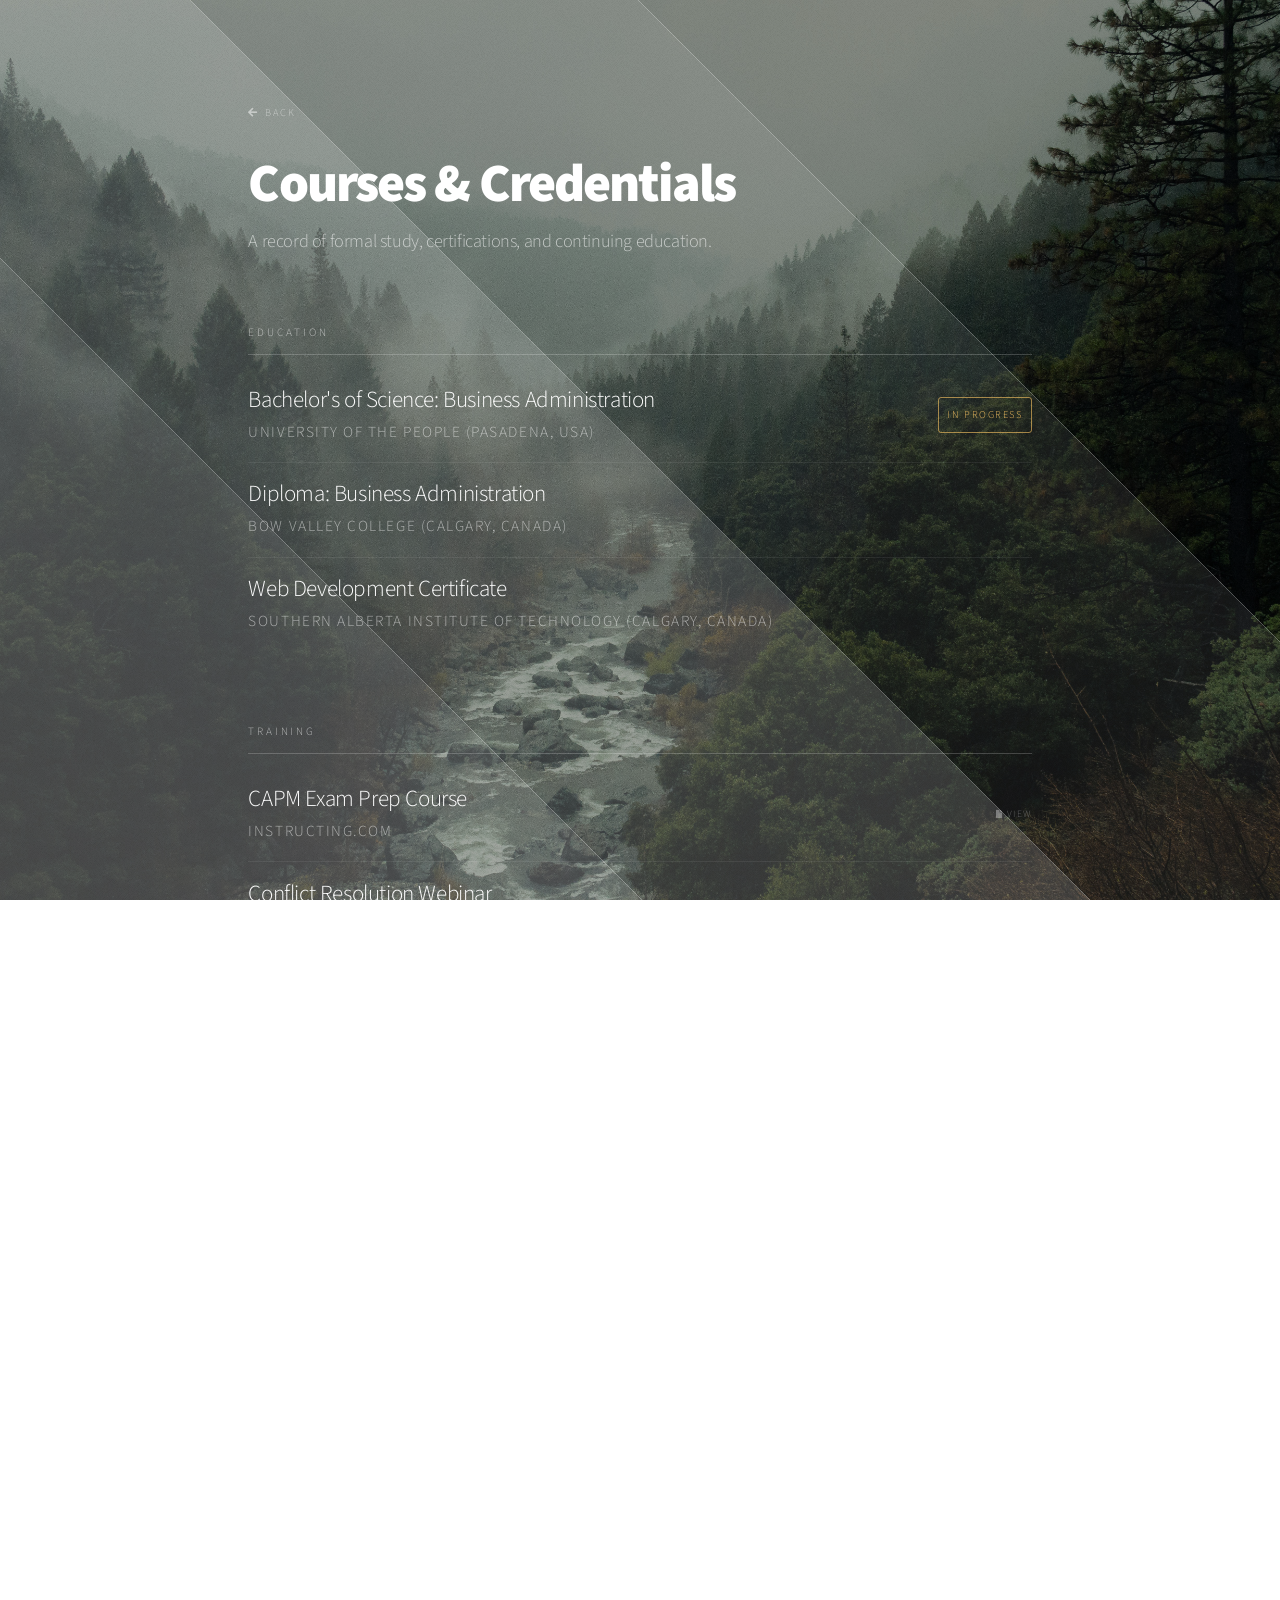
<file: courses.html>
<!DOCTYPE HTML>
<html lang="en">
<head>
    <title>Courses &amp; Credentials — Kaje</title>
    <meta charset="utf-8" />
    <meta name="viewport" content="width=device-width, initial-scale=1, user-scalable=no" />
    <link rel="stylesheet" href="assets/css/main.css" />
    <link rel="stylesheet" href="assets/css/courses.css" />
    <noscript><link rel="stylesheet" href="assets/css/noscript.css" /></noscript>
</head>
<body class="is-preload">
    <div id="wrapper">
        <div id="bg"></div>
        <div id="overlay"></div>

        <div id="page">

            <a href="index.html" class="back-link">
                <i class="icon solid fa-arrow-left"></i>Back
            </a>

            <h1 class="page-title">Courses &amp; Credentials</h1>
            <p class="page-subtitle">A record of formal study, certifications, and continuing education.</p>

            <!-- ── Education ── -->
            <div class="cred-section">
                <div class="section-header">Education</div>

                <div class="cred-item">
                    <div class="cred-left">
                        <div class="cred-name">Bachelor's of Science: Business Administration</div>
                        <div class="cred-issuer">University of the People (Pasadena, USA)</div>
                    </div>
                    <span class="cred-tag in-progress">In Progress</span>
                </div>

                <div class="cred-item">
                    <div class="cred-left">
                        <div class="cred-name">Diploma: Business Administration</div>
                        <div class="cred-issuer">Bow Valley College (Calgary, Canada)</div>
                    </div>
                </div>

                <div class="cred-item">
                    <div class="cred-left">
                        <div class="cred-name">Web Development Certificate</div>
                        <div class="cred-issuer">Southern Alberta Institute of Technology (Calgary, Canada)</div>
                    </div>
                </div>
            </div>

            <!-- ── Training ── -->
            <div class="cred-section">
                <div class="section-header">Training</div>

                <div class="cred-item">
                    <div class="cred-left">
                        <div class="cred-name">CAPM Exam Prep Course</div>
                        <div class="cred-issuer">instructing.com</div>
                    </div>
                    <div class="cred-preview-wrap">
                    <span class="preview-trigger" data-target="preview-capm">
                        <i class="icon solid fa-file"></i>View
                    </span>
                    </div>
                </div>

                <div class="cred-item">
                    <div class="cred-left">
                        <div class="cred-name">Conflict Resolution Webinar</div>
                        <div class="cred-issuer">University of the People (Pasadena, USA)</div>
                    </div>
                    <div class="cred-preview-wrap">
                        <span class="preview-trigger" data-target="preview-conflict">
                            <i class="icon solid fa-file"></i>View
                        </span>
                    </div>
                </div>

                <div class="cred-item">
                    <div class="cred-left">
                        <div class="cred-name">Project Management Certificate</div>
                        <div class="cred-issuer">Kodree</div>
                    </div>
                    <div class="cred-preview-wrap">
                    <span class="preview-trigger" data-target="preview-kodree">
                        <i class="icon solid fa-file"></i>View
                    </span>
                    </div>
                </div>

                <div class="cred-item">
                    <div class="cred-left">
                        <div class="cred-name">Writing for Video Games Certificate</div>
                        <div class="cred-issuer">Vancouver Film School (Vancouver, Canada)</div>
                    </div>
                    <div class="cred-preview-wrap">
                    <span class="preview-trigger" data-target="preview-wvg">
                        <i class="icon solid fa-file"></i>View
                    </span>
                    </div>
                </div>
            </div>

            <!-- ── Badges ── -->
            <div class="cred-section">
                <div class="section-header">Badges</div>
                <div class="credly-badges">
                    <div data-iframe-width="150" data-iframe-height="270"
                         data-share-badge-id="c3f00eae-96a1-4775-b668-f15cb2b668c2"
                         data-share-badge-host="https://www.credly.com">
                    </div>
                    <div data-iframe-width="150" data-iframe-height="270"
                         data-share-badge-id="628deee9-6fbd-4212-9219-d2088bc955c3"
                         data-share-badge-host="https://www.credly.com">
                    </div>
                    <div data-iframe-width="150" data-iframe-height="270"
                         data-share-badge-id="7fa75f64-8928-4eda-be2b-f7596568b5df"
                         data-share-badge-host="https://www.credly.com">
                    </div>
                    <div data-iframe-width="150" data-iframe-height="270"
                         data-share-badge-id="3b4854d5-52a7-4743-87e1-1255e7320fa9"
                         data-share-badge-host="https://www.credly.com">
                    </div>
                </div>
                <script type="text/javascript" async src="//cdn.credly.com/assets/utilities/embed.js"></script>
            </div>

            <!-- ── Languages ── -->
            <div class="cred-section">
                <div class="section-header">Languages</div>

                <div class="cred-item">
                    <div class="cred-left">
                        <div class="cred-name">French</div>
                        <div class="cred-issuer">A2.1 Complete (A2.2/Niveau 4 in progress)</div>
                    </div>
                    <div class="cred-preview-wrap">
                        <span class="preview-trigger" data-target="preview-french">
                            <i class="icon solid fa-file"></i>View
                        </span>
                    </div>
                </div>

                <div class="cred-item">
                    <div class="cred-left">
                        <div class="cred-name">German</div>
                        <div class="cred-issuer">B1.1 Complete (B1.2 in progress)</div>
                    </div>
                    <div class="cred-preview-wrap">
                        <span class="preview-trigger" data-target="preview-german">
                            <i class="icon solid fa-file"></i>View
                        </span>
                    </div>
                </div>
            </div>

            <!-- ── Continuing Education ── -->
            <div class="cred-section">
                <div class="section-header">Continuing Education</div>
                <ul class="cont-ed-list">
                    <li>
                        <span class="cont-ed-issuer">IBM</span>
                        <span class="cont-ed-name">Developing AI Applications with Python and Flask</span>
                        <span class="preview-trigger cont-ed-view" data-target="preview-aipythonflask"><i class="icon solid fa-file"></i>View</span>
                    </li>
                    <li>
                        <span class="cont-ed-issuer">IBM</span>
                        <span class="cont-ed-name">Application Security for Developers and DevOps Professionals</span>
                        <span class="preview-trigger cont-ed-view" data-target="preview-appsec"><i class="icon solid fa-file"></i>View</span>
                    </li>
                    <li>
                        <span class="cont-ed-issuer">IBM</span>
                        <span class="cont-ed-name">Python for Data Science, AI &amp; Development</span>
                        <span class="preview-trigger cont-ed-view" data-target="preview-dsaidev"><i class="icon solid fa-file"></i>View</span>
                    </li>
                    <li>
                        <span class="cont-ed-issuer">IBM</span>
                        <span class="cont-ed-name">Application Development using Microservices and Serverless</span>
                        <span class="preview-trigger cont-ed-view" data-target="preview-mssl"><i class="icon solid fa-file"></i>View</span>
                    </li>
                    <li>
                        <span class="cont-ed-issuer">IBM</span>
                        <span class="cont-ed-name">Hands-on Introduction to Linux Commands and Shell Scripting</span>
                        <span class="preview-trigger cont-ed-view" data-target="preview-linux"><i class="icon solid fa-file"></i>View</span>
                    </li>
                    <li>
                        <span class="cont-ed-issuer">IBM</span>
                        <span class="cont-ed-name">Introduction to Software Engineering</span>
                        <span class="preview-trigger cont-ed-view" data-target="preview-isd"><i class="icon solid fa-file"></i>View</span>
                    </li>
                    <li>
                        <span class="cont-ed-issuer">UC San Diego</span>
                        <span class="cont-ed-name">Object Oriented Programming in Java</span>
                        <span class="preview-trigger cont-ed-view" data-target="preview-oop"><i class="icon solid fa-file"></i>View</span>
                    </li>
                    <li>
                        <span class="cont-ed-issuer">Duke University</span>
                        <span class="cont-ed-name">Java Programming: Arrays, Lists, and Structured Data</span>
                        <span class="preview-trigger cont-ed-view" data-target="preview-alsd2"><i class="icon solid fa-file"></i>View</span>
                    </li>
                    <li>
                        <span class="cont-ed-issuer">Duke University</span>
                        <span class="cont-ed-name">Java Programming: Solving Problems with Software</span>
                        <span class="preview-trigger cont-ed-view" data-target="preview-solvingproblems"><i class="icon solid fa-file"></i>View</span>
                    </li>
                    <li>
                        <span class="cont-ed-issuer">Google Cloud</span>
                        <span class="cont-ed-name">Build Data Lakes and Data Warehouses on Google Cloud</span>
                        <span class="preview-trigger cont-ed-view" data-target="preview-bdml"><i class="icon solid fa-file"></i>View</span>
                    </li>
                    <li>
                        <span class="cont-ed-issuer">Google Cloud</span>
                        <span class="cont-ed-name">Big Data and Machine Learning Fundamentals</span>
                        <span class="preview-trigger cont-ed-view" data-target="preview-dldw"><i class="icon solid fa-file"></i>View</span>
                    </li>
                    <li>
                        <span class="cont-ed-issuer">Udemy</span>
                        <span class="cont-ed-name">The Complete SQL Bootcamp: Zero to Hero</span>
                        <span class="preview-trigger cont-ed-view" data-target="preview-sqlboot"><i class="icon solid fa-file"></i>View</span>
                    </li>
                </ul>
            </div>

            <div class="page-footer">
                <span id="last-updated"></span> &nbsp;·&nbsp;
                &copy; <script>document.write(new Date().getFullYear())</script> Kaje Jenkinson
            </div>

        </div><!-- /page -->
    </div><!-- /wrapper -->

    <!-- ── Previews (outside page/wrapper so fixed positioning is unaffected) ── -->
    <div class="preview-backdrop" id="preview-backdrop"></div>

    <div class="doc-preview" id="preview-capm"><span class="doc-preview-close">✕ close</span><iframe src="assets/certs/capm.pdf#toolbar=0&navpanes=0" title="CAPM Certificate"></iframe></div>
    <div class="doc-preview" id="preview-conflict"><span class="doc-preview-close">✕ close</span><iframe src="assets/certs/conflict-resolution.pdf#toolbar=0&navpanes=0" title="Conflict Resolution Certificate"></iframe></div>
    <div class="doc-preview" id="preview-kodree"><span class="doc-preview-close">✕ close</span><iframe src="assets/certs/kodree-pm.pdf#toolbar=0&navpanes=0" title="Kodree Project Management Certificate"></iframe></div>
    <div class="doc-preview" id="preview-wvg"><span class="doc-preview-close">✕ close</span><iframe src="assets/certs/writing-video-games.pdf#toolbar=0&navpanes=0" title="Writing for Video Games Certificate"></iframe></div>
    <div class="doc-preview" id="preview-french"><span class="doc-preview-close">✕ close</span><iframe src="assets/certs/french.pdf#toolbar=0&navpanes=0" title="French Language Certificate"></iframe></div>
    <div class="doc-preview" id="preview-german"><span class="doc-preview-close">✕ close</span><iframe src="assets/certs/german.pdf#toolbar=0&navpanes=0" title="German Language Certificate"></iframe></div>
    <div class="doc-preview" id="preview-aipythonflask"><span class="doc-preview-close">✕ close</span><iframe src="assets/certs/aipythonflask.pdf#toolbar=0&navpanes=0" title="Developing AI Applications"></iframe></div>
    <div class="doc-preview" id="preview-appsec"><span class="doc-preview-close">✕ close</span><iframe src="assets/certs/appsec.pdf#toolbar=0&navpanes=0" title="Application Security"></iframe></div>
    <div class="doc-preview" id="preview-dsaidev"><span class="doc-preview-close">✕ close</span><iframe src="assets/certs/dsaidev.pdf#toolbar=0&navpanes=0" title="Python for Data Science"></iframe></div>
    <div class="doc-preview" id="preview-mssl"><span class="doc-preview-close">✕ close</span><iframe src="assets/certs/mssl.pdf#toolbar=0&navpanes=0" title="Microservices and Serverless"></iframe></div>
    <div class="doc-preview" id="preview-linux"><span class="doc-preview-close">✕ close</span><iframe src="assets/certs/linux.pdf#toolbar=0&navpanes=0" title="Linux Commands"></iframe></div>
    <div class="doc-preview" id="preview-isd"><span class="doc-preview-close">✕ close</span><iframe src="assets/certs/isd.pdf#toolbar=0&navpanes=0" title="Intro to Software Engineering"></iframe></div>
    <div class="doc-preview" id="preview-oop"><span class="doc-preview-close">✕ close</span><iframe src="assets/certs/oop.pdf#toolbar=0&navpanes=0" title="OOP in Java"></iframe></div>
    <div class="doc-preview" id="preview-alsd2"><span class="doc-preview-close">✕ close</span><iframe src="assets/certs/alsd.pdf#toolbar=0&navpanes=0" title="Java Arrays and Lists"></iframe></div>
    <div class="doc-preview" id="preview-solvingproblems"><span class="doc-preview-close">✕ close</span><iframe src="assets/certs/solvingproblems.pdf#toolbar=0&navpanes=0" title="Solving Problems with Software"></iframe></div>
    <div class="doc-preview" id="preview-bdml"><span class="doc-preview-close">✕ close</span><iframe src="assets/certs/dldw.pdf#toolbar=0&navpanes=0" title="Data Lakes and Warehouses"></iframe></div>
    <div class="doc-preview" id="preview-dldw"><span class="doc-preview-close">✕ close</span><iframe src="assets/certs/bdml.pdf#toolbar=0&navpanes=0" title="Big Data and ML Fundamentals"></iframe></div>
    <div class="doc-preview" id="preview-sqlboot"><span class="doc-preview-close">✕ close</span><iframe src="assets/certs/sqlboot.pdf#toolbar=0&navpanes=0" title="SQL Bootcamp"></iframe></div>

    <script src="assets/js/courses.js"></script>
</body>
</html>
</file>
<file: assets/css/courses.css>
/* ── Page reset for scrollable layout ── */
body {
    overflow: auto !important;
    min-height: 100vh;
}

#wrapper {
    position: relative !important;
    min-height: 100vh;
    animation: none !important;
    opacity: 1 !important;
}

#bg {
    position: fixed !important;
    animation: none !important;
}

#overlay {
    position: fixed !important;
    animation: none !important;
    opacity: 1 !important;
}

/* ── Layout ── */
#page {
    position: relative;
    z-index: 10;
    max-width: 860px;
    margin: 0 auto;
    padding: 5em 2em 6em;
    font-size: 1.2em;
}

/* ── Back link ── */
.back-link {
    display: inline-block;
    font-size: 0.65rem;
    letter-spacing: 0.2em;
    text-transform: uppercase;
    color: rgba(255,255,255,0.5);
    border-bottom: none !important;
    margin-bottom: 3em;
    transition: color 0.2s ease;
}
.back-link:hover {
    color: #fff;
    border-bottom: none !important;
}
.back-link i {
    margin-right: 0.5em;
}

/* ── Page title ── */
.page-title {
    font-size: 2.8em;
    font-weight: 900;
    letter-spacing: -0.035em;
    line-height: 1em;
    margin-bottom: 0.3em;
}

.page-subtitle {
    font-size: 0.95em;
    opacity: 0.6;
    margin-bottom: 3.5em;
    line-height: 1.5em;
}

/* ── Section headers ── */
.section-header {
    font-size: 0.7rem;
    letter-spacing: 0.25em;
    text-transform: uppercase;
    color: rgba(255,255,255,0.6);
    margin-bottom: 1.2em;
    padding-bottom: 0.6em;
    border-bottom: 1px solid rgba(255,255,255,0.2);
}

.cred-section {
    margin-bottom: 3.5em;
}

/* ── Credential item ── */
.cred-item {
    display: flex;
    align-items: center;
    justify-content: space-between;
    padding: 0.85em 0;
    border-bottom: 1px solid rgba(255,255,255,0.07);
    position: relative;
}

.cred-item:last-child {
    border-bottom: none;
}

.cred-left {
    flex: 1;
}

.cred-name {
    font-size: 1.2em;
    font-weight: 300;
    line-height: 1.3em;
    color: rgba(255,255,255,0.98);
}

.cred-issuer {
    font-size: 0.8em;
    letter-spacing: 0.1em;
    text-transform: uppercase;
    color: rgba(255,255,255,0.55);
    margin-top: 0.2em;
}

.cred-tag {
    font-size: 0.65rem;
    letter-spacing: 0.15em;
    text-transform: uppercase;
    padding: 3px 8px;
    border: 1px solid rgba(255,255,255,0.35);
    border-radius: 3px;
    color: rgba(255,255,255,0.6);
    white-space: nowrap;
    margin-left: 1em;
    flex-shrink: 0;
}

.cred-tag.in-progress {
    border-color: rgba(255,200,100,0.6);
    color: rgba(255,200,100,0.9);
}

/* ── Doc preview trigger ── */
.cred-preview-wrap {
    position: relative;
    margin-left: 1.2em;
    flex-shrink: 0;
}

.preview-trigger {
    font-size: 0.6rem;
    letter-spacing: 0.15em;
    text-transform: uppercase;
    color: rgba(255,255,255,0.35);
    cursor: pointer;
    padding: 4px 0;
    border-bottom: none !important;
    transition: color 0.2s ease;
    user-select: none;
    display: inline-block;
}

.preview-trigger i {
    margin-right: 0.4em;
    font-size: 0.85em;
}

.cred-preview-wrap:hover .preview-trigger {
    color: rgba(255,255,255,0.75);
}

/* ── Doc preview popup ── */
.doc-preview {
    display: none;
    position: fixed;
    top: 50%;
    left: 50%;
    transform: translate(-50%, -50%);
    z-index: 1000;
    background: rgba(10,10,10,0.97);
    border: 1px solid rgba(255,255,255,0.15);
    border-radius: 6px;
    padding: 1.2em;
    width: 60vw;
    height: 80vh;
    box-shadow: 0 20px 60px rgba(0,0,0,0.8);
}

.doc-preview iframe {
    display: block;
    width: 100%;
    height: 100%;
    border: none;
    border-radius: 3px;
}

.doc-preview-close {
    position: absolute;
    top: 0.6em;
    right: 0.8em;
    font-size: 0.6rem;
    letter-spacing: 0.2em;
    text-transform: uppercase;
    color: rgba(255,255,255,0.4);
    cursor: pointer;
    border-bottom: none !important;
    transition: color 0.2s ease;
}
.doc-preview-close:hover {
    color: #fff;
}

/* ── Backdrop ── */
.preview-backdrop {
    display: none;
    position: fixed;
    inset: 0;
    z-index: 999;
    background: rgba(0,0,0,0.6);
}

/* ── Credly badges ── */
.credly-badges {
    display: flex;
    flex-wrap: wrap;
    gap: 1.5em;
    align-items: flex-start;
    padding: 0.5em 0;
}

/* ── Continuing ed list ── */
.cont-ed-list {
    list-style: none;
    padding: 0;
    margin: 0;
}

.cont-ed-list li {
    padding: 0.7em 0;
    border-bottom: 1px solid rgba(255,255,255,0.07);
    font-size: 1.05em;
    color: rgba(255,255,255,0.88);
    display: flex;
    align-items: baseline;
    gap: 0.8em;
    line-height: 1.4em;
}

.cont-ed-list li:last-child {
    border-bottom: none;
}

.cont-ed-issuer {
    font-size: 0.65em;
    letter-spacing: 0.1em;
    text-transform: uppercase;
    color: rgba(255,255,255,0.5);
    white-space: nowrap;
    flex-shrink: 0;
    min-width: 7em;
}

.cont-ed-name {
    flex: 1;
}

.cont-ed-view {
    font-size: 0.55rem;
    flex-shrink: 0;
    margin-left: 0.8em;
}

/* ── Footer ── */
.page-footer {
    text-align: center;
    font-size: 0.7em;
    color: rgba(255,255,255,0.3);
    padding-top: 2em;
    border-top: 1px solid rgba(255,255,255,0.08);
}
</file>
<file: assets/css/noscript.css>
/*
	Aerial by HTML5 UP
	html5up.net | @ajlkn
	Free for personal and commercial use under the CCA 3.0 license (html5up.net/license)
*/

/* Wrapper */

	#wrapper {
		opacity: 1 !important;
	}

/* Overlay */

	#overlay {
		opacity: 1 !important;
	}

/* Header */

	#header {
		opacity: 1 !important;
	}

		#header nav li {
			opacity: 1 !important;
		}
</file>
<file: assets/css/main.css>
@import url("https://fonts.googleapis.com/css?family=Source+Sans+Pro:300,900");
@import url("fontawesome-all.min.css");

/*
	Aerial by HTML5 UP
	html5up.net | @ajlkn
	Free for personal and commercial use under the CCA 3.0 license (html5up.net/license)
*/

html, body, div, span, applet, object,
iframe, h1, h2, h3, h4, h5, h6, p, blockquote,
pre, a, abbr, acronym, address, big, cite,
code, del, dfn, em, img, ins, kbd, q, s, samp,
small, strike, strong, sub, sup, tt, var, b,
u, i, center, dl, dt, dd, ol, ul, li, fieldset,
form, label, legend, table, caption, tbody,
tfoot, thead, tr, th, td, article, aside,
canvas, details, embed, figure, figcaption,
footer, header, hgroup, menu, nav, output, ruby,
section, summary, time, mark, audio, video {
	margin: 0;
	padding: 0;
	border: 0;
	font-size: 100%;
	font: inherit;
	vertical-align: baseline;
}

article, aside, details, figcaption, figure,
footer, header, hgroup, menu, nav, section {
	display: block;
}

body {
	line-height: 1;
}

ol, ul {
	list-style: none;
}

blockquote, q {
	quotes: none;
}

blockquote:before, blockquote:after, q:before, q:after {
	content: '';
	content: none;
}

table {
	border-collapse: collapse;
	border-spacing: 0;
}

body {
	-webkit-text-size-adjust: none;
}

mark {
	background-color: transparent;
	color: inherit;
}

input::-moz-focus-inner {
	border: 0;
	padding: 0;
}

input, select, textarea {
	-moz-appearance: none;
	-webkit-appearance: none;
	-ms-appearance: none;
	appearance: none;
}

/* Basic */

html {
	box-sizing: border-box;
}

*, *:before, *:after {
	box-sizing: inherit;
}

body {
	background: #fff;
	overflow: hidden;
}

body.is-preload *, body.is-preload *:before, body.is-preload *:after {
	-moz-animation: none !important;
	-webkit-animation: none !important;
	-ms-animation: none !important;
	animation: none !important;
	-moz-transition: none !important;
	-webkit-transition: none !important;
	-ms-transition: none !important;
	transition: none !important;
}

body, input, select, textarea {
	color: #fff;
	font-family: 'Source Sans Pro', sans-serif;
	font-size: 15pt;
	font-weight: 300 !important;
	letter-spacing: -0.025em;
	line-height: 1.75em;
}

a {
	-moz-transition: border-color 0.2s ease-in-out;
	-webkit-transition: border-color 0.2s ease-in-out;
	-ms-transition: border-color 0.2s ease-in-out;
	transition: border-color 0.2s ease-in-out;
	border-bottom: dotted 1px;
	color: inherit;
	outline: 0;
	text-decoration: none;
}

a:hover {
	border-color: transparent;
}

/* Icon */

.icon {
	text-decoration: none;
	position: relative;
}

.icon:before {
	-moz-osx-font-smoothing: grayscale;
	-webkit-font-smoothing: antialiased;
	display: inline-block;
	font-style: normal;
	font-variant: normal;
	text-rendering: auto;
	line-height: 1;
	text-transform: none !important;
	font-family: 'Font Awesome 5 Free';
	font-weight: 400;
}

.icon > .label {
	display: none;
}

.icon.solid:before {
	font-weight: 900;
}

.icon.brands:before {
	font-family: 'Font Awesome 5 Brands';
}

/* Wrapper */

@-moz-keyframes wrapper {
	0% { opacity: 0; }
	100% { opacity: 1; }
}

@-webkit-keyframes wrapper {
	0% { opacity: 0; }
	100% { opacity: 1; }
}

@-ms-keyframes wrapper {
	0% { opacity: 0; }
	100% { opacity: 1; }
}

@keyframes wrapper {
	0% { opacity: 0; }
	100% { opacity: 1; }
}

#wrapper {
	-moz-animation: wrapper 3s forwards;
	-webkit-animation: wrapper 3s forwards;
	-ms-animation: wrapper 3s forwards;
	animation: wrapper 3s forwards;
	height: 100%;
	left: 0;
	opacity: 0;
	position: fixed;
	top: 0;
	width: 100%;
}

/* BG */

#bg {
	-moz-animation: bg 60s linear infinite;
	-webkit-animation: bg 60s linear infinite;
	-ms-animation: bg 60s linear infinite;
	animation: bg 60s linear infinite;
	-moz-backface-visibility: hidden;
	-webkit-backface-visibility: hidden;
	-ms-backface-visibility: hidden;
	backface-visibility: hidden;
	-moz-transform: translate3d(0,0,0);
	-webkit-transform: translate3d(0,0,0);
	-ms-transform: translate3d(0,0,0);
	transform: translate3d(0,0,0);
	background: #1a2a1a url("images/bg.jpg") bottom left;
	background-repeat: repeat-x;
	left: 0;
	opacity: 1;
	position: fixed;
	top: 0;
	min-height: 100vh;
}

@-moz-keyframes bg {
	0%   { -moz-transform: translate3d(0,0,0); transform: translate3d(0,0,0); }
	100% { -moz-transform: translate3d(-2250px,0,0); transform: translate3d(-2250px,0,0); }
}
@-webkit-keyframes bg {
	0%   { -webkit-transform: translate3d(0,0,0); transform: translate3d(0,0,0); }
	100% { -webkit-transform: translate3d(-2250px,0,0); transform: translate3d(-2250px,0,0); }
}
@-ms-keyframes bg {
	0%   { -ms-transform: translate3d(0,0,0); transform: translate3d(0,0,0); }
	100% { -ms-transform: translate3d(-2250px,0,0); transform: translate3d(-2250px,0,0); }
}
@keyframes bg {
	0%   { transform: translate3d(0,0,0); }
	100% { transform: translate3d(-2250px,0,0); }
}

#bg {
	background-size: auto 100vh;
	width: 6750px;
}

/* Overlay */

@-moz-keyframes overlay {
	0% { opacity: 0; }
	100% { opacity: 1; }
}
@-webkit-keyframes overlay {
	0% { opacity: 0; }
	100% { opacity: 1; }
}
@-ms-keyframes overlay {
	0% { opacity: 0; }
	100% { opacity: 1; }
}
@keyframes overlay {
	0% { opacity: 0; }
	100% { opacity: 1; }
}

#overlay {
	-moz-animation: overlay 1.5s 1.5s forwards;
	-webkit-animation: overlay 1.5s 1.5s forwards;
	-ms-animation: overlay 1.5s 1.5s forwards;
	animation: overlay 1.5s 1.5s forwards;
	background-attachment: fixed, fixed;
	background-image: url("images/overlay-pattern.png"), url("images/overlay.svg"),linear-gradient(rgba(0,0,0,0.45), rgba(0,0,0,0.45));;
	background-position: top left, center center;
	background-repeat: repeat, no-repeat;
	background-size: auto, cover;
	height: 100%;
	left: 0;
	opacity: 0;
	position: fixed;
	top: 0;
	width: 100%;
}

/* Main */

#main {
	height: 100%;
	left: 0;
	position: fixed;
	text-align: center;
	top: 0;
	width: 100%;
}

#main:before {
	content: '';
	display: inline-block;
	height: 100%;
	margin-right: 0;
	vertical-align: middle;
	width: 1px;
}

/* Header */

@-moz-keyframes header {
	0%   { -moz-transform: translate3d(0,1em,0); transform: translate3d(0,1em,0); opacity: 0; }
	100% { -moz-transform: translate3d(0,0,0);   transform: translate3d(0,0,0);   opacity: 1; }
}
@-webkit-keyframes header {
	0%   { -webkit-transform: translate3d(0,1em,0); transform: translate3d(0,1em,0); opacity: 0; }
	100% { -webkit-transform: translate3d(0,0,0);   transform: translate3d(0,0,0);   opacity: 1; }
}
@-ms-keyframes header {
	0%   { -ms-transform: translate3d(0,1em,0); transform: translate3d(0,1em,0); opacity: 0; }
	100% { -ms-transform: translate3d(0,0,0);   transform: translate3d(0,0,0);   opacity: 1; }
}
@keyframes header {
	0%   { transform: translate3d(0,1em,0); opacity: 0; }
	100% { transform: translate3d(0,0,0);   opacity: 1; }
}

@-moz-keyframes nav-icons {
	0%   { -moz-transform: translate3d(0,1em,0); transform: translate3d(0,1em,0); opacity: 0; }
	100% { -moz-transform: translate3d(0,0,0);   transform: translate3d(0,0,0);   opacity: 1; }
}
@-webkit-keyframes nav-icons {
	0%   { -webkit-transform: translate3d(0,1em,0); transform: translate3d(0,1em,0); opacity: 0; }
	100% { -webkit-transform: translate3d(0,0,0);   transform: translate3d(0,0,0);   opacity: 1; }
}
@-ms-keyframes nav-icons {
	0%   { -ms-transform: translate3d(0,1em,0); transform: translate3d(0,1em,0); opacity: 0; }
	100% { -ms-transform: translate3d(0,0,0);   transform: translate3d(0,0,0);   opacity: 1; }
}
@keyframes nav-icons {
	0%   { transform: translate3d(0,1em,0); opacity: 0; }
	100% { transform: translate3d(0,0,0);   opacity: 1; }
}

#header {
	-moz-animation: header 1s 5.25s forwards;
	-webkit-animation: header 1s 5.25s forwards;
	-ms-animation: header 1s 3.25s forwards;
	animation: header 1s 3.25s forwards;
	-moz-backface-visibility: hidden;
	-webkit-backface-visibility: hidden;
	-ms-backface-visibility: hidden;
	backface-visibility: hidden;
	-moz-transform: translate3d(0,0,0);
	-webkit-transform: translate3d(0,0,0);
	-ms-transform: translate3d(0,0,0);
	transform: translate3d(0,0,0);
	cursor: default;
	display: inline-block;
	opacity: 0;
	overflow: visible; /* TOOLTIP FIX: was unset, clipped pseudo-elements */
	position: relative;
	text-align: center;
	top: -1em;
	vertical-align: middle;
	width: 90%;
}

#header h1 {
	font-size: 4.35em;
	font-weight: 900;
	letter-spacing: -0.035em;
	line-height: 1em;
}

#header p {
	font-size: 1.25em;
	margin: 0.75em 0 0.25em 0;
	opacity: 0.75;
}

#header nav {
	margin: 1.5em 0 0 0;
	overflow: visible; /* TOOLTIP FIX */
}

#header nav ul {
	overflow: visible; /* TOOLTIP FIX */
}

#header nav li {
	-moz-animation: nav-icons 0.5s ease-in-out forwards;
	-webkit-animation: nav-icons 0.5s ease-in-out forwards;
	-ms-animation: nav-icons 0.5s ease-in-out forwards;
	animation: nav-icons 0.5s ease-in-out forwards;
	-moz-backface-visibility: hidden;
	-webkit-backface-visibility: hidden;
	-ms-backface-visibility: hidden;
	backface-visibility: hidden;
	-moz-transform: translate3d(0,0,0);
	-webkit-transform: translate3d(0,0,0);
	-ms-transform: translate3d(0,0,0);
	transform: translate3d(0,0,0);
	display: inline-block;
	height: 5.35em;
	line-height: 5.885em;
	opacity: 0;
	overflow: visible; /* TOOLTIP FIX */
	position: relative;
	top: 0;
	width: 5.35em;
}

#header nav li:nth-child(1)  { animation-delay: 2.5s; }
#header nav li:nth-child(2)  { animation-delay: 2.75s; }
#header nav li:nth-child(3)  { animation-delay: 3s; }
#header nav li:nth-child(4)  { animation-delay: 3.25s; }
#header nav li:nth-child(5)  { animation-delay: 3.5s; }
#header nav li:nth-child(6)  { animation-delay: 3.75s; }
#header nav li:nth-child(7)  { animation-delay: 4s; }
#header nav li:nth-child(8)  { animation-delay: 4.25s; }
#header nav li:nth-child(9)  { animation-delay: 4.5s; }
#header nav li:nth-child(10) { animation-delay: 4.75s; }

#header nav a {
	-webkit-tap-highlight-color: rgba(0, 0, 0, 0);
	-webkit-touch-callout: none;
	border: 0;
	display: inline-block;
}

#header nav a:before {
	-moz-transition: all 0.2s ease-in-out;
	-webkit-transition: all 0.2s ease-in-out;
	-ms-transition: all 0.2s ease-in-out;
	transition: all 0.2s ease-in-out;
	border-radius: 100%;
	border: solid 1px #fff;
	display: block;
	font-size: 1.75em;
	height: 2.5em;
	line-height: 2.5em;
	position: relative;
	text-align: center;
	top: 0;
	width: 2.5em;
}

#header nav a:hover {
	font-size: 1.1em;
}

#header nav a:hover:before {
	background-color: rgba(255, 255, 255, 0.175);
	color: #fff;
}

#header nav a:active {
	font-size: 0.95em;
	background: none;
}

#header nav a:active:before {
	background-color: rgba(255, 255, 255, 0.35);
	color: #fff;
}

#header nav a span {
	display: none;
}

/* ── Tooltips ─────────────────────────────────────────────────────────────── */

/* Note: ::before is taken by Font Awesome icons, so tooltips use ::after only */
#header nav ul li .has-tooltip {
	position: relative;
}

#header nav ul li .has-tooltip::after {
	content: attr(data-tooltip);
	position: absolute;
	bottom: calc(100% + 10px);
	left: 50%;
	transform: translateX(-50%) translateY(6px);
	background: rgba(0, 0, 0, 0.85);
	color: #fff;
	font-size: 0.55rem;
	font-weight: 300;
	letter-spacing: 0.12em;
	text-transform: uppercase;
	white-space: nowrap;
	padding: 4px 10px;
	line-height: 1;
	border-radius: 4px;
	pointer-events: none;
	opacity: 0;
	transition: opacity 0.2s ease, transform 0.2s ease;
	z-index: 9999;
	/* ensure it escapes any stacking context */
	will-change: opacity, transform;
}

#header nav ul li .has-tooltip:hover::after {
	opacity: 1;
	transform: translateX(-50%) translateY(0);
}

/* ── Divider & fluff label ─────────────────────────────────────────────────── */

.section-divider {
	border: none;
	border-top: 1px solid rgba(255, 255, 255, 0.18);
	margin: 1.4em auto;
	width: 60%;
}

.fluff-label {
	display: block;
	font-size: 0.6rem;
	letter-spacing: 0.2em;
	text-transform: uppercase;
	color: rgba(255, 255, 255, 0.8);
	margin-bottom: 0.6em;
}

/* ── Smaller icons for fun/fluff nav ──────────────────────────────────────── */

/* Override the nav-icons animation — fluff items appear immediately */
#header nav.fluff-nav li {
	-moz-animation: none !important;
	-webkit-animation: none !important;
	-ms-animation: none !important;
	animation: none !important;
	opacity: 1 !important;
	height: 3.2em !important;
	line-height: 3.2em !important;
	width: 3.2em !important;
	display: inline-block;
	margin: 0;
}

#header nav.fluff-nav ul li a:before {
	font-size: 1.1em !important;
	height: 2em !important;
	line-height: 2em !important;
	width: 2em !important;
	border-color: rgba(255, 255, 255, 0.35) !important;
	color: rgba(255, 255, 255, 0.6);
}

#header nav.fluff-nav ul li a:hover:before {
	background-color: rgba(255, 255, 255, 0.1) !important;
	border-color: rgba(255, 255, 255, 0.6) !important;
	color: #fff !important;
}

/* Footer */

#footer {
	background-image: -moz-linear-gradient(top, rgba(0,0,0,0), rgba(0,0,0,0.5) 75%);
	background-image: -webkit-linear-gradient(top, rgba(0,0,0,0), rgba(0,0,0,0.5) 75%);
	background-image: -ms-linear-gradient(top, rgba(0,0,0,0), rgba(0,0,0,0.5) 75%);
	background-image: linear-gradient(top, rgba(0,0,0,0), rgba(0,0,0,0.5) 75%);
	bottom: 0;
	cursor: default;
	height: 6em;
	left: 0;
	line-height: 8em;
	position: absolute;
	text-align: center;
	width: 100%;
}

/* Wide */

@media screen and (max-width: 1680px) {

	body, input, select, textarea {
		font-size: 13pt;
	}

	@-moz-keyframes bg {
		0%   { transform: translate3d(0,0,0); }
		100% { transform: translate3d(-1500px,0,0); }
	}
	@-webkit-keyframes bg {
		0%   { transform: translate3d(0,0,0); }
		100% { transform: translate3d(-1500px,0,0); }
	}
	@-ms-keyframes bg {
		0%   { transform: translate3d(0,0,0); }
		100% { transform: translate3d(-1500px,0,0); }
	}
	@keyframes bg {
		0%   { transform: translate3d(0,0,0); }
		100% { transform: translate3d(-1500px,0,0); }
	}

	#bg {
		background-size: auto 100vh;
		width: 4500px;
	}
}

/* Normal */

@media screen and (max-width: 1280px) {

	body, input, select, textarea {
		font-size: 12pt;
	}

	@-moz-keyframes bg {
		0%   { transform: translate3d(0,0,0); }
		100% { transform: translate3d(-750px,0,0); }
	}
	@-webkit-keyframes bg {
		0%   { transform: translate3d(0,0,0); }
		100% { transform: translate3d(-750px,0,0); }
	}
	@-ms-keyframes bg {
		0%   { transform: translate3d(0,0,0); }
		100% { transform: translate3d(-750px,0,0); }
	}
	@keyframes bg {
		0%   { transform: translate3d(0,0,0); }
		100% { transform: translate3d(-750px,0,0); }
	}

	#bg {
		background-size: auto 100vh;
		width: 4500px;
	}
}

/* Mobile */

@media screen and (max-width: 736px) {

	body {
		min-width: 320px;
	}

	body, input, select, textarea {
		font-size: 11pt;
	}

	@-moz-keyframes bg {
		0%   { transform: translate3d(0,0,0); }
		100% { transform: translate3d(-300px,0,0); }
	}
	@-webkit-keyframes bg {
		0%   { transform: translate3d(0,0,0); }
		100% { transform: translate3d(-300px,0,0); }
	}
	@-ms-keyframes bg {
		0%   { transform: translate3d(0,0,0); }
		100% { transform: translate3d(-300px,0,0); }
	}
	@keyframes bg {
		0%   { transform: translate3d(0,0,0); }
		100% { transform: translate3d(-300px,0,0); }
	}

	#bg {
		background-size: auto 100vh;
		width: 4500px;
	}

	#header h1 {
		font-size: 2.5em;
	}

	#header p {
		font-size: 1em;
	}

	#header nav {
		font-size: 1em;
	}

	#header nav a:hover {
		font-size: 1em;
	}

	#header nav a:active {
		font-size: 1em;
	}
}

/* Mobile (Portrait) */

@media screen and (max-width: 480px) {

	@-moz-keyframes bg {
		0%   { transform: translate3d(0,0,0); }
		100% { transform: translate3d(-412.5px,0,0); }
	}
	@-webkit-keyframes bg {
		0%   { transform: translate3d(0,0,0); }
		100% { transform: translate3d(-412.5px,0,0); }
	}
	@-ms-keyframes bg {
		0%   { transform: translate3d(0,0,0); }
		100% { transform: translate3d(-412.5px,0,0); }
	}
	@keyframes bg {
		0%   { transform: translate3d(0,0,0); }
		100% { transform: translate3d(-412.5px,0,0); }
	}

	#bg {
		background-size: 412.5px auto;
		width: 1237.5px;
	}

	#header nav {
		padding: 0 1em;
	}
}
</file>
